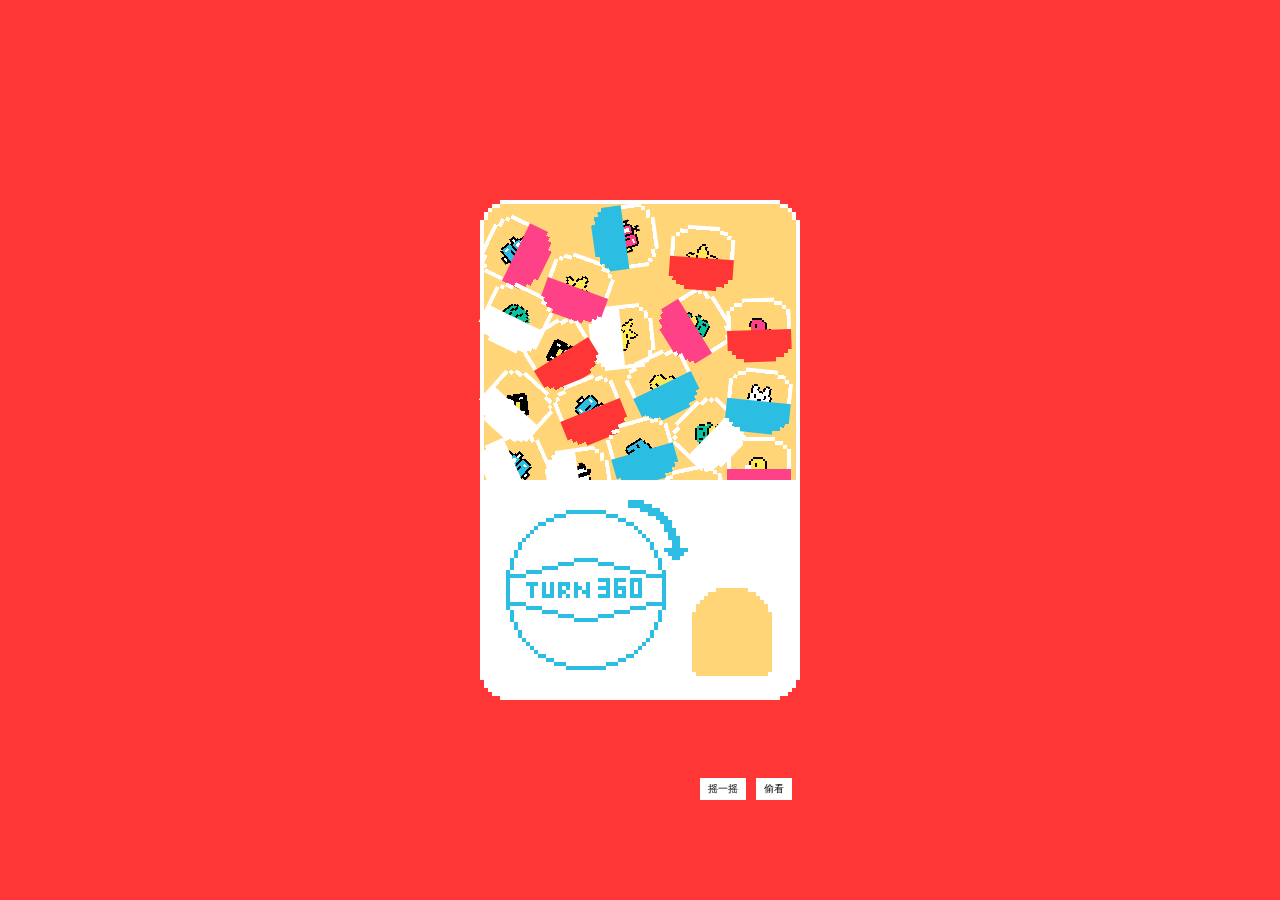
<file: niudanji/index.html>
<!DOCTYPE html>
<html lang="en">
  <head>
    <meta charset="UTF-8" />
    <title>扭蛋机</title>
    <link rel="stylesheet" href="index.css">
  </head>
  <body>
    <body>
      <div class="wrapper">
        <div class="capsule-machine pix">
          <div class="toy-box"></div>
          <div class="lock-cover"></div>
          <div class="cover a"></div>
          <div class="cover b"></div>
          <div class="cover c"></div>
          <div class="cover d"></div>
          <div class="cover e"></div>
          <div class="circle pix"><div class="handle"></div></div>
        </div>
        <div class="button-wrapper">
          <button class="shake">摇一摇</button
          ><button class="see-inside">偷看</button>
        </div>
      </div>
    </body>
    <script src="index.js"></script>
  </body>
</html>
</file>
<file: niudanji/index.css>
* {
    box-sizing: border-box;
    user-select: none;
  }
  body {
    padding: 0;
    margin: 0;
    font-family: sans-serif;
    background-color: #ff3636;
    overscroll-behavior: contain;
  }
  p,
  h1,
  h2,
  h3,
  h4 {
    display: inline-block;
    margin-block-start: 0em;
    margin-block-end: 0em;
    margin-inline-start: 0px;
    margin-inline-end: 0px;
    padding-inline-start: 0px;
  }
  .wrapper {
    position: absolute;
    width: 100%;
    height: 100%;
    overflow: hidden;
    display: flex;
    justify-content: center;
    align-items: center;
  }
  .pix {
    background-size: calc(var(--w) * var(--m)) calc(var(--h) * var(--m)) !important;
    background-repeat: no-repeat !important;
    image-rendering: pixelated;
  }
  .toy-box {
    position: absolute;
    top: -84px;
    width: 320px;
    height: 64px;
  }
  .capsule-machine {
    position: relative;
    width: 320px;
    height: 500px;
    --m: 4;
    --w: 80px;
    --h: 125px;
    background-image: url([data-uri]);
  }
  .capsule-machine.shake {
    animation: forwards shake 0.5s;
  }
  @keyframes shake {
    0%,
    40%,
    80% {
      margin-left: 5px;
    }
    20%,
    60%,
    100% {
      margin-left: -5px;
    }
  }
  .capsule-machine::after {
    position: absolute;
    content: '';
    width: calc(var(--w) * var(--m));
    height: calc(var(--h) * var(--m));
    background-size: calc(var(--w) * var(--m)) calc(var(--h) * var(--m)) !important;
    background-repeat: no-repeat !important;
    image-rendering: pixelated;
    background-image: url([data-uri]);
    pointer-events: none;
    z-index: 1;
    transition: 0.5s;
  }
  .capsule-machine.see-through::after,
  .capsule-machine.see-through .circle {
    opacity: 0.3;
  }
  .wrapper.lock {
    pointer-events: none;
  }
  .lock-cover {
    position: fixed;
    top: 0;
    left: 0;
    width: 100%;
    height: 100%;
    transition: 1s;
    background-color: transparent;
    pointer-events: none;
  }
  .wrapper.lock .lock-cover {
    background-color: #fab2cc;
    opacity: 0.8;
    z-index: 10;
  }
  .capsule {
    position: absolute;
    left: calc((var(--w) * var(--m)) / var(--offset));
    top: calc((var(--h) * var(--m)) / var(--offset));
    width: calc(var(--w) * var(--m));
    height: calc(var(--h) * var(--m));
    display: flex;
    align-items: center;
    justify-content: center;
  }
  .lid,
  .base {
    position: absolute;
    --h-m: var(--m) / 2;
    width: calc(var(--w) * var(--m));
    height: calc(var(--h) * var(--h-m));
    background-size: calc(var(--w) * var(--m)) calc(var(--h) * var(--h-m)) !important;
    background-repeat: no-repeat !important;
    image-rendering: pixelated;
  }
  .lid {
    background-image: url([data-uri]);
    top: 0;
    --start: 0;
    --end: -100px;
  }
  .base {
    background-image: url([data-uri]);
    bottom: 0;
    --start: 0;
    --end: 100px;
  }
  .base.white {
    background-image: url([data-uri]);
  }
  .base.pink {
    background-image: url([data-uri]);
  }
  .base.red {
    background-image: url([data-uri]);
  }
  .base.blue {
    background-image: url([data-uri]);
  }
  .capsule-wrapper.open .lid,
  .capsule-wrapper.open .base {
    animation: open-capsule forwards 1s;
  }
  @keyframes open-capsule {
    0% {
      transform: translateY(var(--start));
      opacity: 1;
    }
    100% {
      transform: translateY(var(--end));
      opacity: 0;
    }
  }
  .capsule-wrapper {
    position: absolute;
    --m: 4;
    --w: 16px;
    --h: 16px;
    --offset: -2;
    width: 0;
    height: 0;
    transition: 0.05s;
    cursor: pointer;
  }
  .capsule-wrapper.enlarge {
    --m: 8;
    z-index: 11;
    transition: 0.8s;
    pointer-events: none;
  }
  .capsule-wrapper.enlarge .toy {
    --m: 4;
  }
  .capsule-wrapper.enlarge.open .toy {
    --m: 6;
  }
  .capsule-wrapper.enlarge.open .toy.collected {
    --m: 2;
  }
  .line-start,
  .line-end {
    position: absolute;
    height: 0;
    width: 0;
  }
  .line {
    position: absolute;
    height: 1px;
    width: 0;
    border-top: solid #ff3636 4px;
  }
  .circle {
    position: absolute;
    bottom: 30px;
    left: 26px;
    width: 160px;
    height: 160px;
    display: flex;
    align-items: center;
    z-index: 5;
    background-image: url([data-uri]);
    --w: 40px;
    --h: 40px;
    --m: 4;
    transition: 0.5s;
  }
  .circle::after {
    position: absolute;
    top: -10px;
    right: -22px;
    content: '';
    --w: 15px;
    --h: 15px;
    --m: 4;
    width: calc(var(--w) * var(--m));
    height: calc(var(--h) * var(--m));
    background-image: url([data-uri]);
    background-size: calc(var(--w) * var(--m)) calc(var(--h) * var(--m)) !important;
    background-repeat: no-repeat !important;
    image-rendering: pixelated;
  }
  .handle {
    position: relative;
    width: 160px;
    height: 50px;
    display: flex;
    justify-content: space-between;
    cursor: pointer;
  }
  .handle::after {
    position: absolute;
    top: -7px;
    content: '';
    --w: 40px;
    --h: 16px;
    --m: 4;
    width: calc(var(--w) * var(--m));
    height: calc(var(--h) * var(--m));
    background-image: url([data-uri]);
    background-size: calc(var(--w) * var(--m)) calc(var(--h) * var(--m)) !important;
    background-repeat: no-repeat !important;
    image-rendering: pixelated;
  }
  .cover.white {
    position: absolute;
    bottom: 116px;
    width: 100%;
    height: calc(220px - 116px);
    background-color: white;
    z-index: 1;
    transition: 0.5s;
  }
  button {
    border: 0;
    background-color: white;
    padding: 4px 8px;
    font-family: 'Press Start 2P', sans-serif;
    font-size: 10px;
    margin-right: 10px;
  }
  .button-wrapper {
    position: absolute;
    left: 700px;
    bottom: 100px;
    z-index: 10;
  }
  .toy {
    position: absolute;
    --w: 16px;
    --h: 16px;
    --m: 2;
    width: calc(var(--w) * var(--m));
    height: calc(var(--h) * var(--m));
    z-index: -1;
    transition: 0.5s;
  }
  .bunny {
    background-image: url([data-uri]);
  }
  .duck-yellow {
    background-image: url([data-uri]);
  }
  .duck-pink {
    background-image: url([data-uri]);
  }
  .star {
    background-image: url([data-uri]);
  }
  .water-melon {
    background-image: url([data-uri]);
  }
  .panda {
    background-image: url([data-uri]);
  }
  .penguin {
    background-image: url([data-uri]);
  }
  .dino {
    background-image: url([data-uri]);
  }
  .roboto-san {
    background-image: url([data-uri]);
  }
  .roboto-sama {
    background-image: url([data-uri]);
  }
  .turtle {
    background-image: url([data-uri]);
  }
  .cover {
    position: absolute;
    z-index: 4;
    cursor: auto;
  }
  .cover.a {
    top: 0;
    left: 0;
    width: 320px;
    height: 280px;
  }
  .cover.b {
    top: 280px;
    left: 0;
    width: 212px;
    height: 220px;
  }
  .cover.c {
    top: 280px;
    left: 212px;
    width: 108px;
    height: 108px;
  }
  .cover.d {
    bottom: 0;
    left: 212px;
    width: 80px;
    height: 24px;
  }
  .cover.e {
    bottom: 0;
    left: 292px;
    height: 112px;
    width: 28px;
  }
  .sign {
    position: absolute;
    color: white;
    bottom: 10px;
    right: 10px;
    font-size: 10px;
  }
  a {
    color: white;
    text-decoration: none;
  }
  a:hover {
    text-decoration: underline;
  }
  .see-inside{
    
  }
</file>
